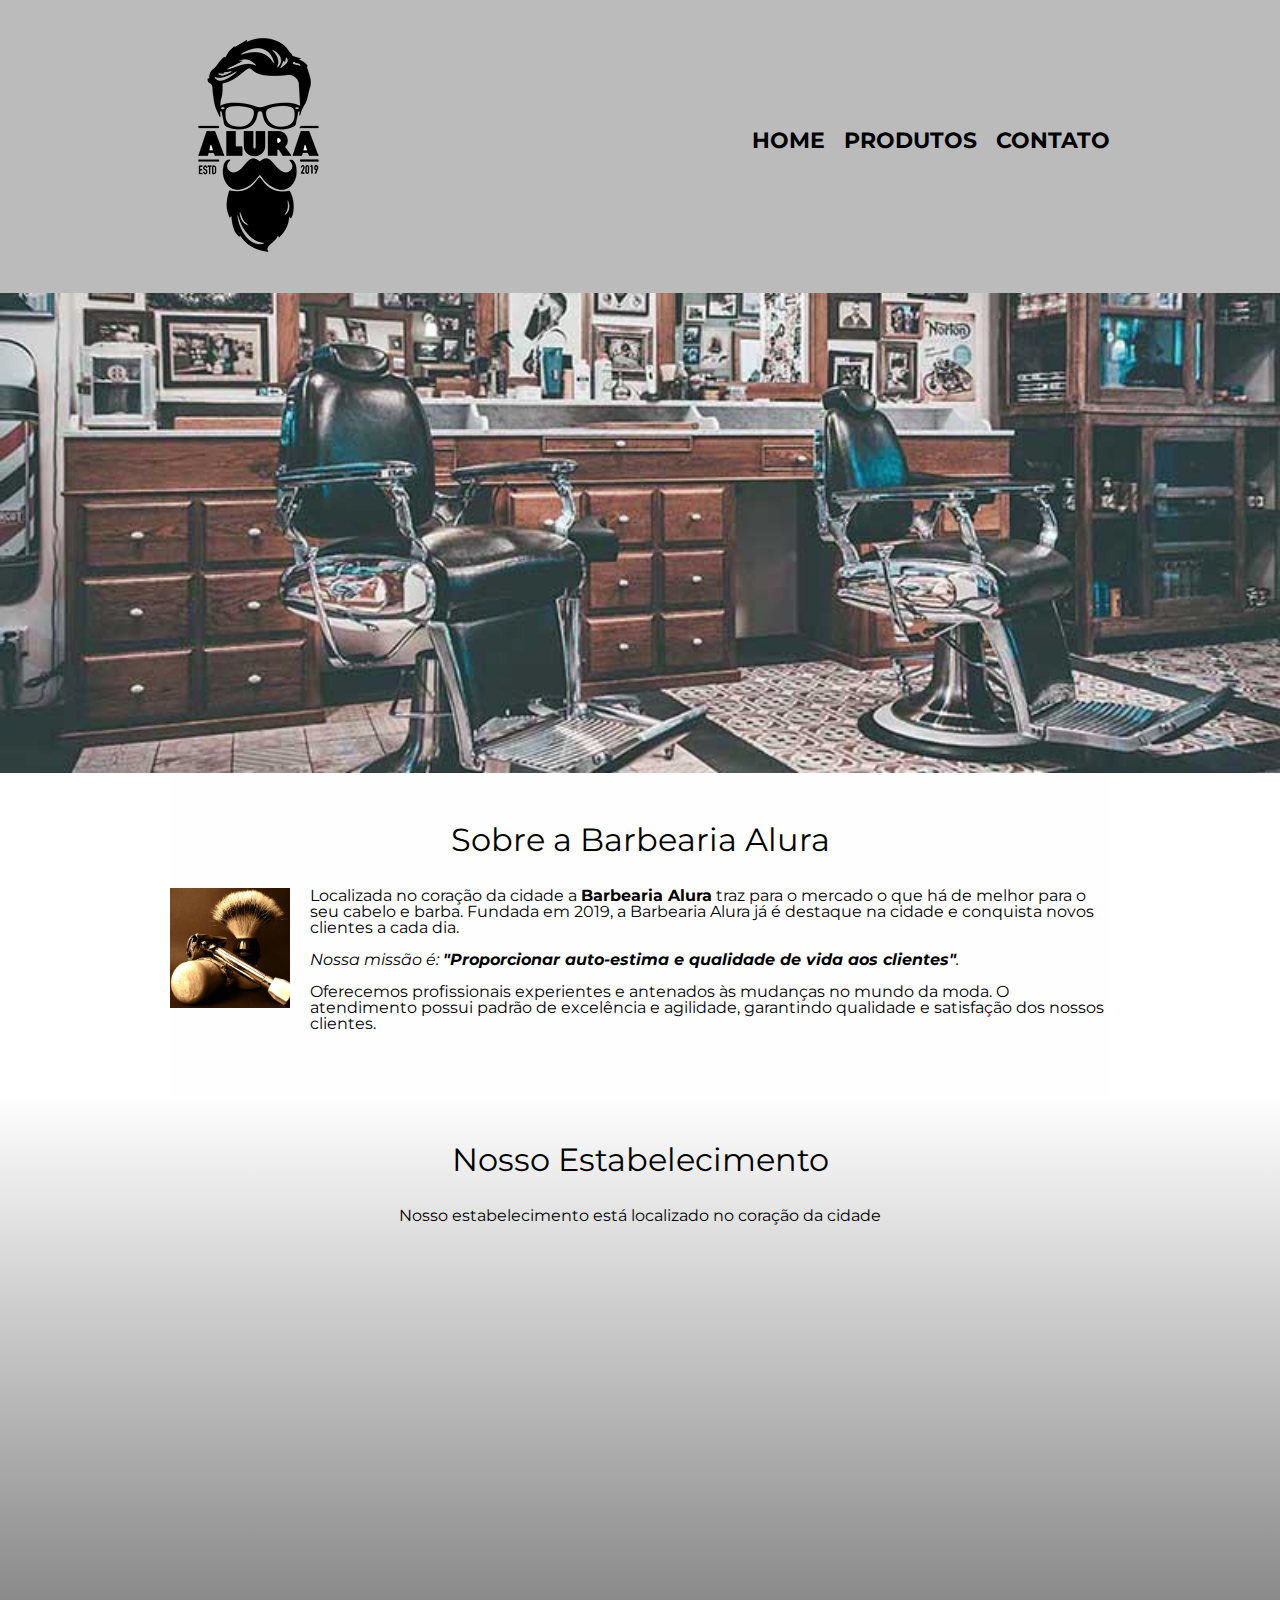
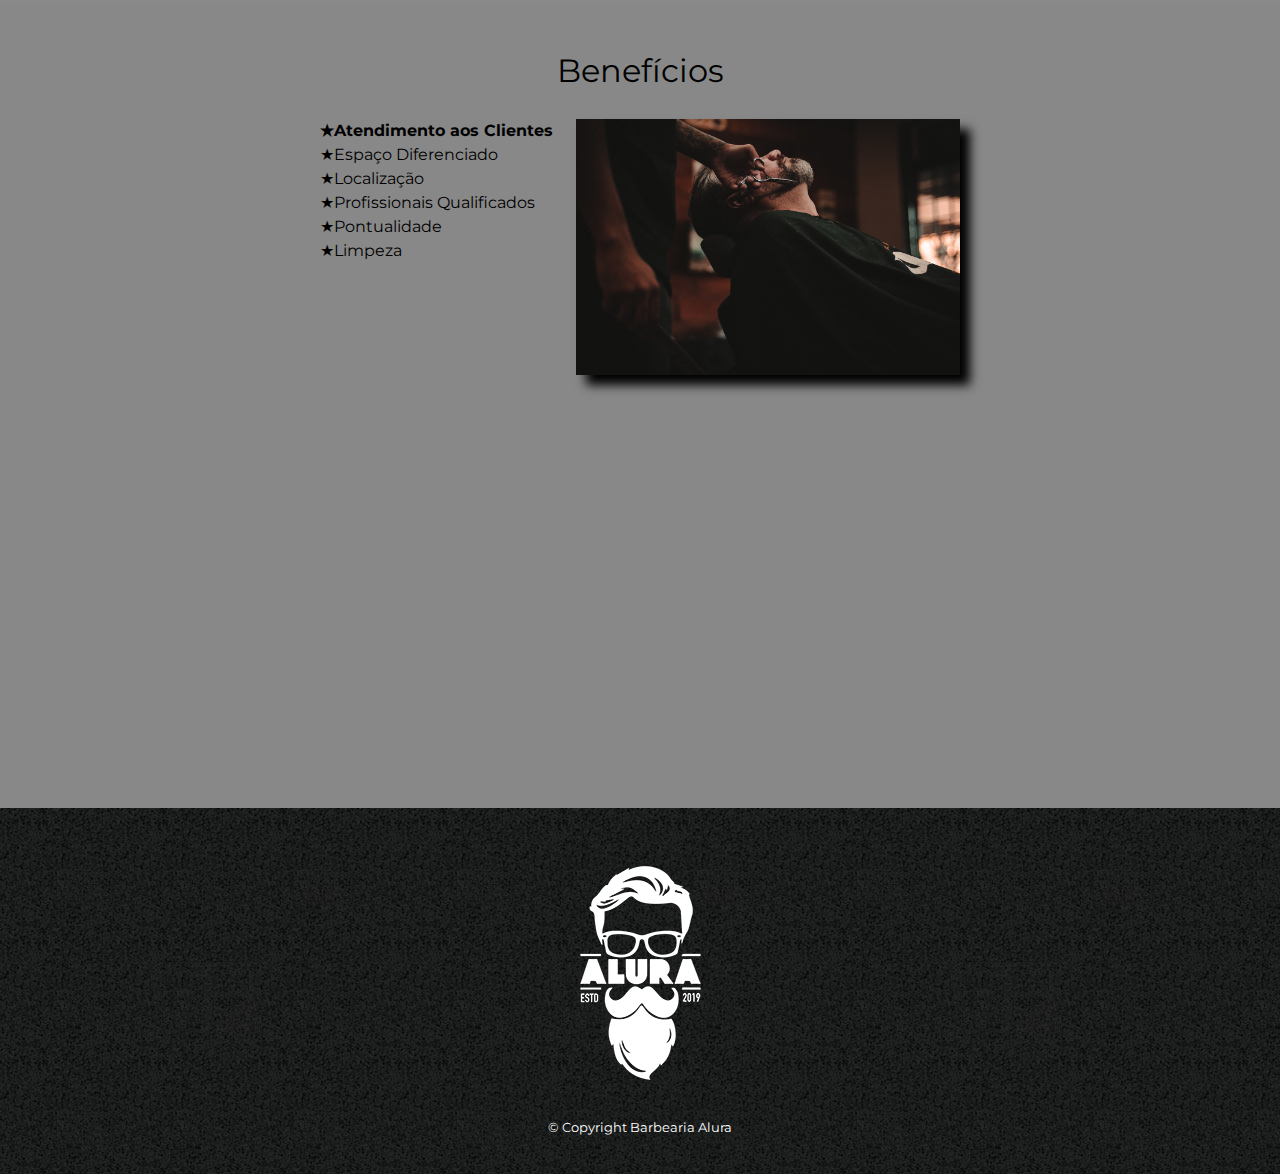
<file: index.html>
<!DOCTYPE html>
<!DOCTYPE html>
<html lang="pt-br">
<head>
	<meta charset="utf-8">
	<meta name="viewport" content="width=device-width">
	<meta name="viewport" content="width=device-width, initial-scale=1">
	<title>Barbearia Alura</title>
	<link rel="stylesheet" type="text/css" href="reset.css">
	<link rel="stylesheet" type="text/css" href="style.css">
	<link href="https://fonts.googleapis.com/css?family=Montserrat&display=swap" rel="stylesheet">
</head>
<body>
	<header>
		<div class="caixa">
			<h1> <img src="logo.png"> </h1>

			<nav>
				<ul>
					<li><a href="index.html">Home</a></li>
					<li><a href="produtos.html">Produtos</a></li>
					<li><a href="contato.html">Contato</a></li>
				</ul>
			</nav>
		</div>
	</header>

	<img class="banner" src="banner.jpg">
	
	<main>
		<section class="principal">
			<h2 class="titulo-principal">Sobre a Barbearia Alura</h2>

			<img class="utensilios" src="utensilios.jpg" alt="Utensilios de um barbeiro">

			<p>Localizada no coração da cidade a <strong>Barbearia Alura</strong> traz para o mercado o que há de melhor para o seu cabelo e barba. Fundada em 2019, a Barbearia Alura já é destaque na cidade e conquista novos clientes a cada dia.</p>

			<p id="missao"><em>Nossa missão é: <strong>"Proporcionar auto-estima e qualidade de vida aos clientes"</strong>.</em></p>

			<p>Oferecemos profissionais experientes e antenados às mudanças no mundo da moda. O atendimento possui padrão de excelência e agilidade, garantindo qualidade e satisfação dos nossos clientes.</p>
			<!a tag 'em' serve para tornar o html em italico --> 
			<!a tag strong serve para tornar o html em negrito -->
		</section>

		<section class="mapa">
			<h3 class="titulo-principal">Nosso Estabelecimento</h3>
			<p>Nosso estabelecimento está localizado no coração da cidade</p>
			
			<div class="mapa-conteudo">
				<iframe src="https://www.google.com/maps/embed?pb=!1m18!1m12!1m3!1d117044.64351150785!2d-46.798930644884116!3d-23.54526347038281!2m3!1f0!2f0!3f0!3m2!1i1024!2i768!4f13.1!3m3!1m2!1s0x94ce5a2b2ed7f3a1%3A0xab35da2f5ca62674!2sAlura%20-%20Escola%20Online%20de%20Tecnologia!5e0!3m2!1spt-PT!2spt!4v1682169035972!5m2!1spt-PT!2spt" width="100%" height="300" style="border:0;" allowfullscreen="" loading="lazy" referrerpolicy="no-referrer-when-downgrade"></iframe>
			</div>	
		</section>

		<section class="beneficios">
			<h3 class="titulo-principal">Benefícios</h3>

			<div class="conteudo-beneficios">
				<ul class="lista-beneficios">
					<li class="itens">Atendimento aos Clientes</li>
					<li class="itens">Espaço Diferenciado</li>
					<li class="itens">Localização</li>
					<li class="itens">Profissionais Qualificados</li>
					<li class="itens">Pontualidade</li>
					<li class="itens">Limpeza</li>
				</ul><img src="beneficios.jpg" class="imagem-beneficios">
			</div>

			 <div class="video">
			 	<iframe width="100%" height="315" src="https://www.youtube.com/embed/wcVVXUV0YUY" frameborder="0" allow="accelerometer; autoplay; encrypted-media; gyroscope; picture-in-picture" allowfullscreen></iframe>
			 </div>
		</section>
	</main>
	<footer>
		<img src="logo-branco.png">
		<p class="copyright">&copy; Copyright Barbearia Alura</p>

	</footer>

</body>
</html>
</file>
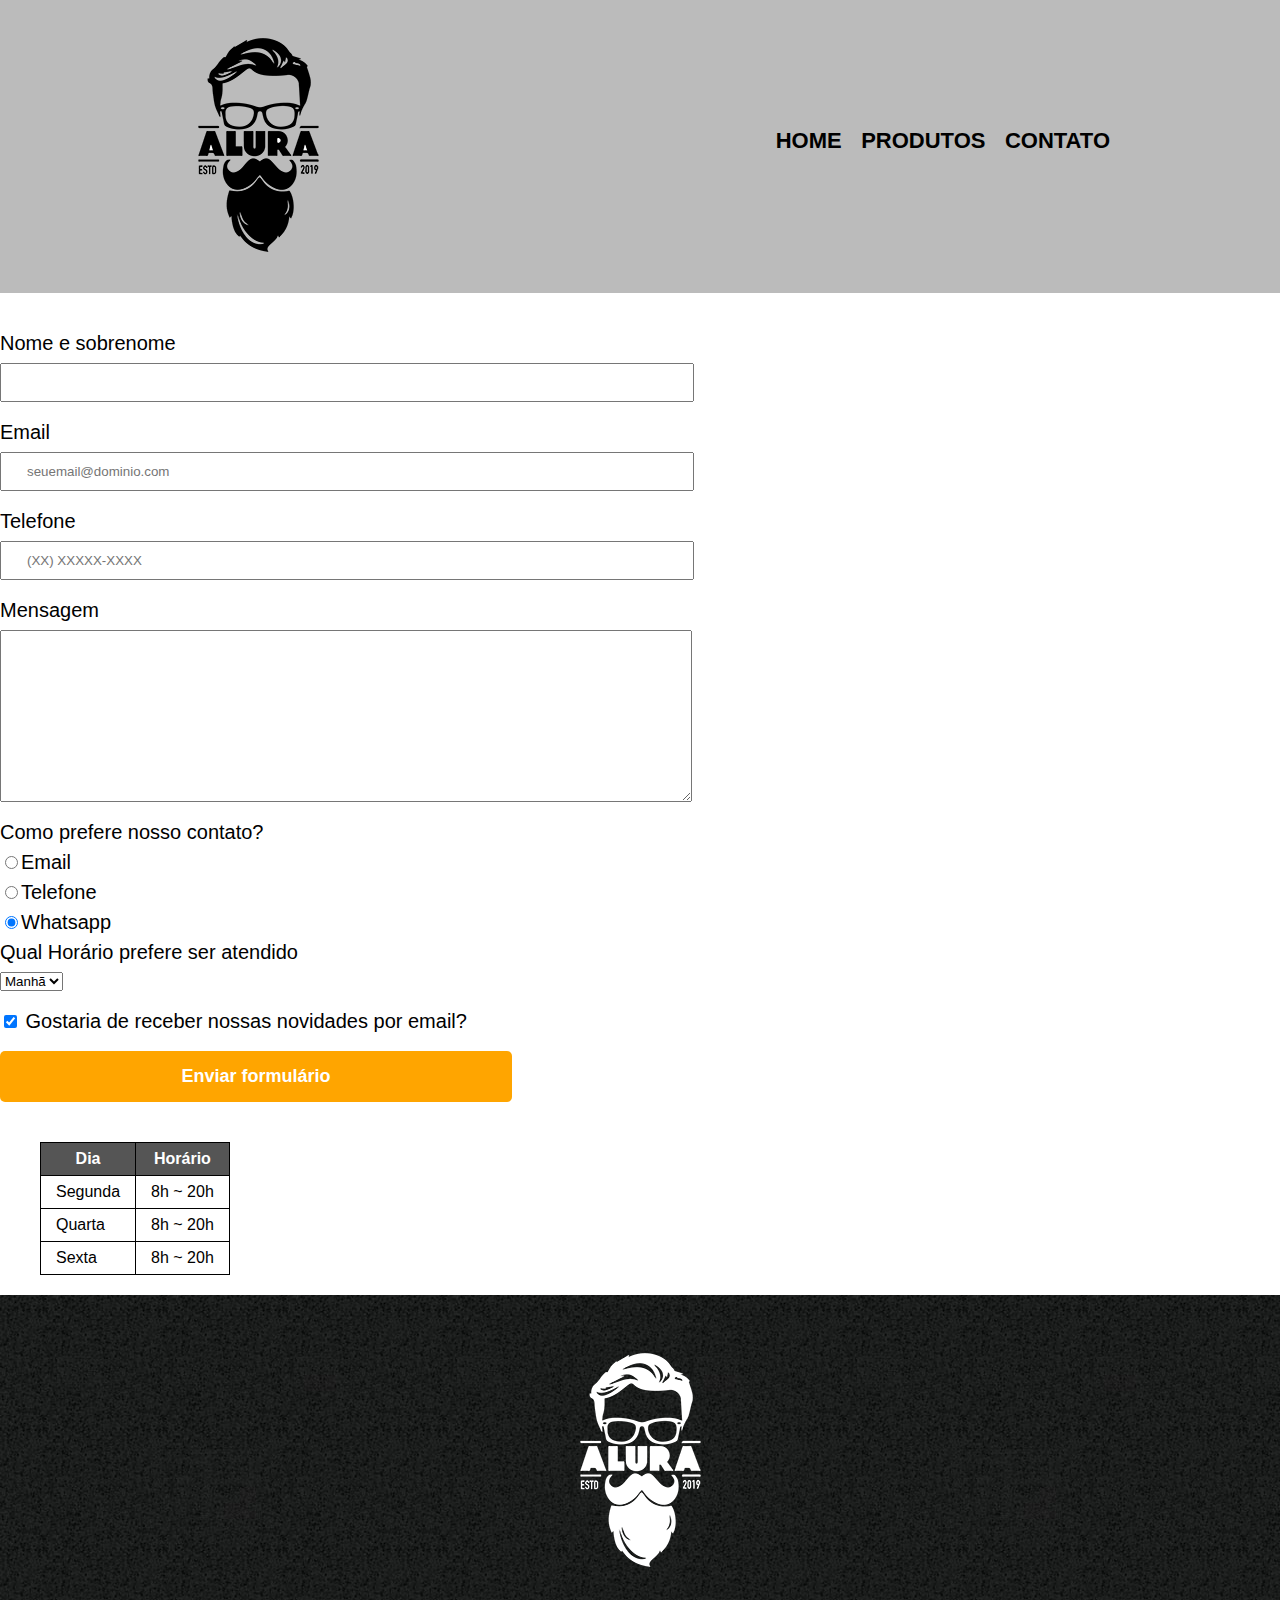
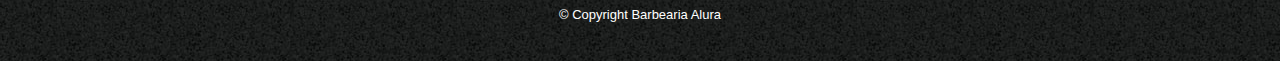
<file: contato.html>
<!DOCTYPE html>
<html>
<head>
	<meta charset="utf-8">
	<meta name="viewport" content="width=device-width, initial-scale=1">
	<link rel="stylesheet" type="text/css" href="reset.css">
	<link rel="stylesheet" type="text/css" href="style.css">

	<title>Contato - Barbearia Alura</title>
</head>

	<body>
		<header>
			<div class="caixa">
				<h1> <img src="logo.png" alt="logo da barbearia Alura"> </h1>

				<nav>
					<ul>
						<li><a href="index.html">Home</a></li>
						<li><a href="produtos.html">Produtos</a></li>
						<li><a href="contato.html">Contato</a></li>
					</ul>
				</nav>
			</div>
		</header>

		<main>
			<form>
				<label for="nomesobrenome">Nome e sobrenome</label>
				<input type="text" id="nomesobrenome" class="input-padrao" required>

				<label for="email" >Email</label>
				<input type="email" id="email" class="input-padrao" required placeholder="seuemail@dominio.com">

				<label for="telefone" > Telefone</label>
				<input type="tel" id="telefone" class="input-padrao" required placeholder="(XX) XXXXX-XXXX">

				<label for="mensagem" >Mensagem</label>
				<textarea cols="70" rows="10" id="mensagem "class="input-padrao"required></textarea>

				<fieldset>
					<legend>Como prefere nosso contato?</legend>
					<label for="radio-email" > <input type="radio" name="contato" value="email" id="radio-email">Email</label>
					
					<label for="radio-telefone"> <input type="radio" name="contato" value="telefone" id="radio-telefone">Telefone</label>					

					<label for="radio-whatsapp"> <input type="radio" name="contato" value="whatsapp" id="radio-whatsapp" checked>Whatsapp</label>
				</fieldset>

				<fieldset>
					<legend>Qual Horário prefere ser atendido</legend>
					<select>
						<option>Manhã</option>
						<option>Tarde</option>
						<option>Noite</option>

					</select>

				</fieldset>
				<label class="checkbox" > <input type="checkbox" name="" checked> Gostaria de receber nossas novidades por email?</label>

				<input type="submit" value="Enviar formulário" class="enviar" >

			</form>

			<table>
				<thead>
					<tr>
						<th>Dia</th>
						<th>Horário</th>
					</tr>
				</thead>
				<tbody>
					<tr>
						<td>Segunda</td>
						<td>8h ~ 20h</td>
					</tr>
					<tr>
						<td>Quarta</td>
						<td>8h ~ 20h</td>
					</tr>
					<tr>
						<td>Sexta</td>
						<td>8h ~ 20h</td>
					</tr>
				</tbody>
			</table>

		</main>



		<footer>
			<img src="logo-branco.png" alt="logo da barbearia Alura">
			<p class="copyright">&copy; Copyright Barbearia Alura</p>

		</footer>

	</body>
</html>
</file>
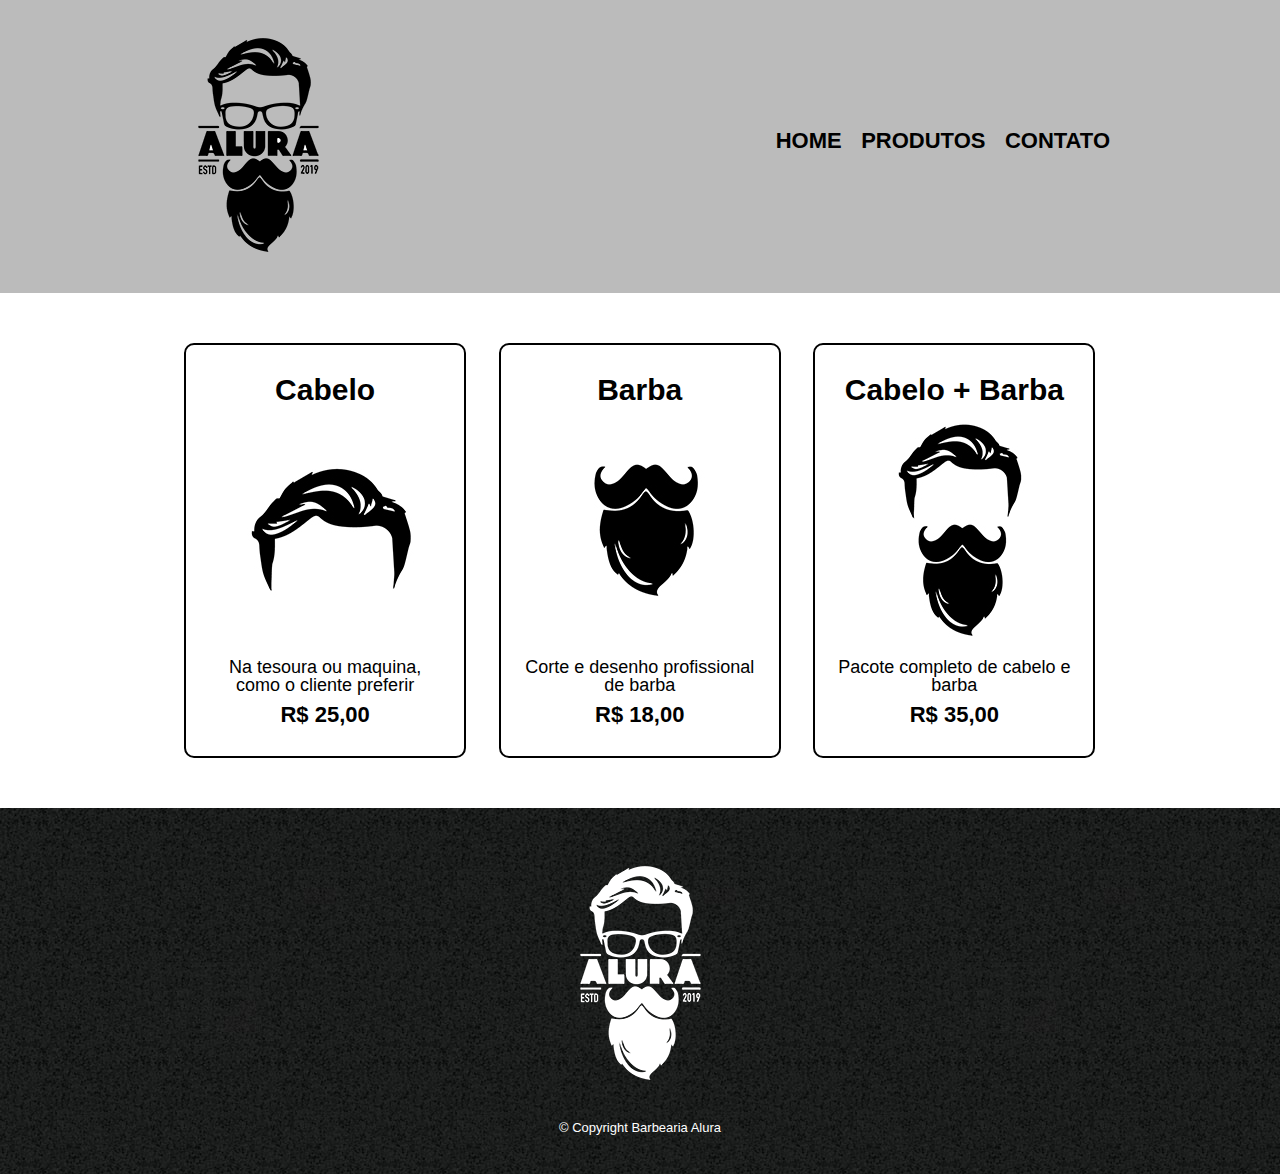
<file: produtos.html>
<!DOCTYPE html>
<html>
<head>
	<meta charset="utf-8">
	<meta name="viewport" content="width=device-width, initial-scale=1">
	<link rel="stylesheet" type="text/css" href="reset.css">
	<link rel="stylesheet" type="text/css" href="style.css">

	<title>Produtos - Barbearia Alura</title>
</head>

	<body>
		<header>
			<div class="caixa">
				<h1> <img src="logo.png"> </h1>

				<nav>
					<ul>
						<li><a href="index.html">Home</a></li>
						<li><a href="produtos.html">Produtos</a></li>
						<li><a href="contato.html">Contato</a></li>
					</ul>
				</nav>
			</div>
		</header>

		<main>
			<ul class="produtos">
				<li>
					<h2>Cabelo</h2>
					<img src="cabelo.jpg">
					<p class="produto-descricao">Na tesoura ou maquina, como o cliente preferir</p>
					<p class="produto-preco">R$ 25,00</p>
				</li>
				<li>
					<h2>Barba</h2>
					<img src="barba.jpg">
					<p class="produto-descricao">Corte e desenho profissional de barba</p>
					<p class="produto-preco">R$ 18,00</p>
				</li>
				<li>
					<h2>Cabelo + Barba</h2>
					<img src="cabelo+barba.jpg">
					<p class="produto-descricao">Pacote completo de cabelo e barba</p>
					<p class="produto-preco">R$ 35,00</p>
				</li>
			</ul>
		</main>

		<footer>
			<img src="logo-branco.png">
			<p class="copyright">&copy; Copyright Barbearia Alura</p>

		</footer>

	</body>
</html>
</file>
<file: style.css>
body {
   font-family: 'Montserrat', sans-serif;
}

nav {
	position: absolute;
	top: 110px;
	right: 0;
}

header {
	background: #bbbbbb;
	padding: 20px 0;
}

.caixa {
	position: relative;
	width: 940px;
	margin: 0 auto ;
}

nav li {
	display: inline;
	margin: 0 0 0 15px;
}

nav a {
	text-transform: uppercase;
	color: #000000;
	font-weight: bold;
	font-size: 22px;
	text-decoration: none;
}

nav a:hover {
	color: #C78C19;
	text-decoration: underline;
}

.produtos {
	width: 940px;
	margin: 0 auto;
	padding: 50px 0;
}

.produtos li {
	display: inline-block;
	text-align: center;
	width: 30%;
	vertical-align: top;
	margin: 0 1.5%;
	padding: 30px 20px;
	box-sizing: border-box;
	border: 2px solid #000000;
	border-radius: 10px;

}

.produtos li:hover {
	border: 2px solid #c78c19;
}

.produtos li:active {
	border-color: #088c19;
}

.produtos li:hover h2 {
	font-size: 34px;
}

.produtos h2 {
	font-size: 30px;
	font-weight: bold;

}

.produto-preco {
	font-size: 22px;
	font-weight: bold;
	margin: 10px 0 0 ;
}

.produto-descricao {
	font-size: 18px;
}

footer {
	text-align: center;
	background: url(bg.jpg);
	padding: 40px 0;
}

.copyright {
	color: white;
	font-size: 13px;
	margin: 20px 0 0 ;
}

main {


}

form {
	margin: 40px 0;
}

form label, form legend {
	display: block;
	font-size: 20px;
	margin: 0 0 10px;
}

.input-padrao {
	display: block;
	margin: 0 0 20px;
	padding: 10px 25px;
	width: 50%;
}

.checkbox {
	margin: 20px 0;
}

.enviar {
	width: 40%;
	padding: 15px 0;
	background: orange;
	color: white;
	font-weight: bold;
	font-size: 18px;
	border: none;
	border-radius: 5px;
	transition: 1s all;
	cursor: pointer;
}

.enviar:hover {
	background: darkorange;
	transform: scale(1.2);
}

table {
	margin: 20px 40px;
}

thead {
	background: #555555;
	color: white;
	font-weight: bold;
}

td, th {
	border: 1px solid #000000;
	padding: 8px 15px ;
}

/* css da pagina inicial*/
.banner {
	width: 100%;


}

.titulo-principal {
	text-align: center;
	font-size: 2em;
	margin: 0 0 1em;
	clear: left;

}

.principal {
	padding: 3em 0;
	background: #fefefe;
	width: 940px;
	margin: 0 auto;
}

.principal p {
	margin: 0 0 1em;

}
.principal strong {
	font-weight: bold;
} 

.principal em {
	font-style: italic;
}

.utensilios {
	width: 120px;
	float: left;
	margin: 0 20px 20px 0;
}

.mapa {
	padding: 3em 0;
	background: linear-gradient(#fefefe, #888888);

}

.mapa-conteudo{
	width: 940px;
	margin: 0 auto;

}
.mapa p {
	margin: 0 0 2em;
	text-align: center;
}

.beneficios{
	padding: 3em 0;
	background: #888888;

}

.conteudo-beneficios {
	width: 640px;
	margin: 0 auto;
}

.lista-beneficios {
	width: 40%;
	display: inline-block;
	vertical-align: top;
}

.itens {
	line-height: 1.5;

}
.itens:first-child {
	font-weight: bold;
}

.itens:before{
	content: "★";
}

.imagem-beneficios {
	width: 60%;
	opacity: 1;
	transition: 400ms;
	box-shadow: 10px 10px 10px #000000
}
.imagem-beneficios:hover{
	opacity: 0.3;

}

.video {
	width: 560px;
	margin: 2em auto;
}

@media screen and (max-width:480px){

	.caixa, .principal, .conteudo-beneficios, .mapa-conteudo, .video{
		width: auto;
	}
	h1{
		text-align: center;
	}
	nav{
		position: static;
	}


	.lista-beneficios, .imagem-beneficios{
		width: 100%;
	
	}

	.lista-beneficios{
		text-align: center;

	}

	.produtos {

	display: flex;
	flex-direction: column;
	margin-left: auto;
	margin-right: auto;



	}
 	
 	img {
 		width: 100%;
 	}

 	}


}
</file>
